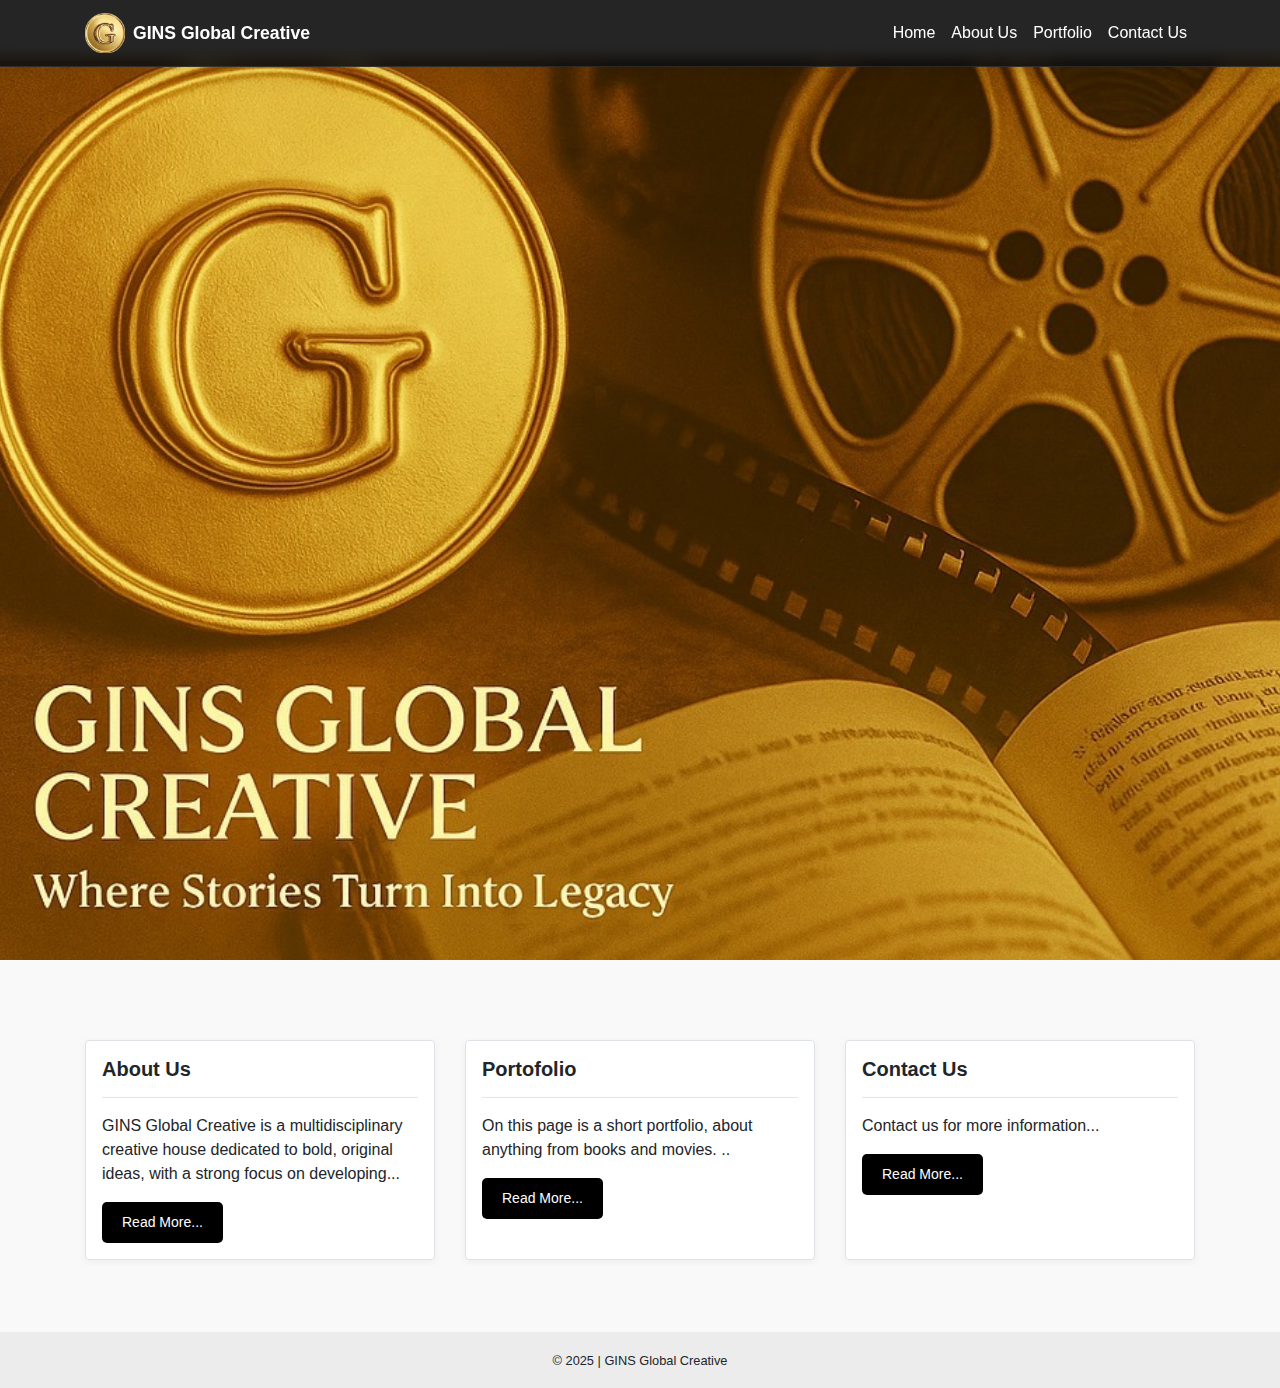
<file: index.html>
<!DOCTYPE html>
<html lang="id">

<head>
    <meta name="viewport" content="width=device-width, initial-scale=1.0">
    <meta name="viewport" content="width=device-width, initial-scale=1.0">
    <title>GINS Global Creative</title>
    <link rel="shortcut icon" href="assest/img/logo.png" type="image/x-icon">
    <link rel="stylesheet" href="https://stackpath.bootstrapcdn.com/bootstrap/4.5.2/css/bootstrap.min.css">
    <link rel="stylesheet" href="assest/style.css">
</head>

<body>
    <!-- Navbar -->
<nav class="navbar navbar-expand-lg navbar-dark custom-navbar fixed-top">
    <div class="container">
        <a class="navbar-brand d-flex align-items-center" href="index.html">
            <img class="navlogo mr-2" src="assest/img/logo.png" alt="logo">
            GINS Global Creative
        </a>
        <button class="navbar-toggler" type="button" data-toggle="collapse" data-target="#navbarNav"
            aria-controls="navbarNav" aria-expanded="false" aria-label="Toggle navigation">
            <span class="navbar-toggler-icon"></span>
        </button>
        
        <div class="collapse navbar-collapse" id="navbarNav">
            <ul class="navbar-nav ml-auto">
                <li class="nav-item active"><a class="nav-link" href="index.html">Home</a></li>
                <li class="nav-item"><a class="nav-link" href="aboutus.html">About Us</a></li>
                <li class="nav-item"><a class="nav-link" href="portofolio.html">Portfolio</a></li>
                <li class="nav-item"><a class="nav-link" href="contact.html">Contact Us</a></li>
            </ul>
        </div>
    </div>
</nav>
 
    <!-- Jumbotron -->
    <div class="jumbotron jumbotron-fluid">
        <div class="container text-center"></div>
    </div>

    <!-- Card Section -->
    <div class="container py-5">
        <div class="row">
            <!-- About Us -->
            <div class="col-md-4 mb-4">
                <div class="custom-card border rounded p-3 h-100">
                    <h5 class="font-weight-bold">About Us</h5>
                    <hr>
                    <p>GINS Global Creative is a multidisciplinary creative house dedicated to bold, original ideas,
                        with a strong focus on developing...</p>
                    <a href="aboutus.html" class="btn custom-btn btn-sm" target="_blank">Read More...</a>
                </div>
            </div>

            <!-- Portofolio -->
            <div class="col-md-4 mb-4">
                <div class="custom-card border rounded p-3 h-100">
                    <h5 class="font-weight-bold">Portofolio</h5>
                    <hr>
                    <p>On this page is a short portfolio, about anything from books and movies. ..</p>
                    <a href="portofolio.html" class="btn custom-btn btn-sm" target="_blank">Read More...</a>
                </div>
            </div>

            <!-- Contact Us -->
            <div class="col-md-4 mb-4">
                <div class="custom-card border rounded p-3 h-100">
                    <h5 class="font-weight-bold">Contact Us</h5>
                    <hr>
                    <p>Contact us for more information...</p>
                    <a href="contact.html" class="btn custom-btn btn-sm" target="_blank">Read More...</a>
                </div>
            </div>
        </div>
    </div>

     <footer class="bg-body-tertiary text-center text-lg-start">
        <div class="text-center p-3" style="background-color: rgba(0, 0, 0, 0.05);">
            <small>© 2025 | GINS Global Creative</small>
        </div>
    </footer>
    <!-- Scripts -->
    <script src="https://code.jquery.com/jquery-3.5.1.slim.min.js"></script>
    <script src="https://cdn.jsdelivr.net/npm/bootstrap@4.5.2/dist/js/bootstrap.bundle.min.js"></script>
    <script>
        window.addEventListener('scroll', function () {
            var navbar = document.querySelector('.custom-navbar');
            if (window.scrollY > 50) {
                navbar.classList.add('scrolled');
            } else {
                navbar.classList.remove('scrolled');
            }
        });
    </script>
</body>

</html>
</file>
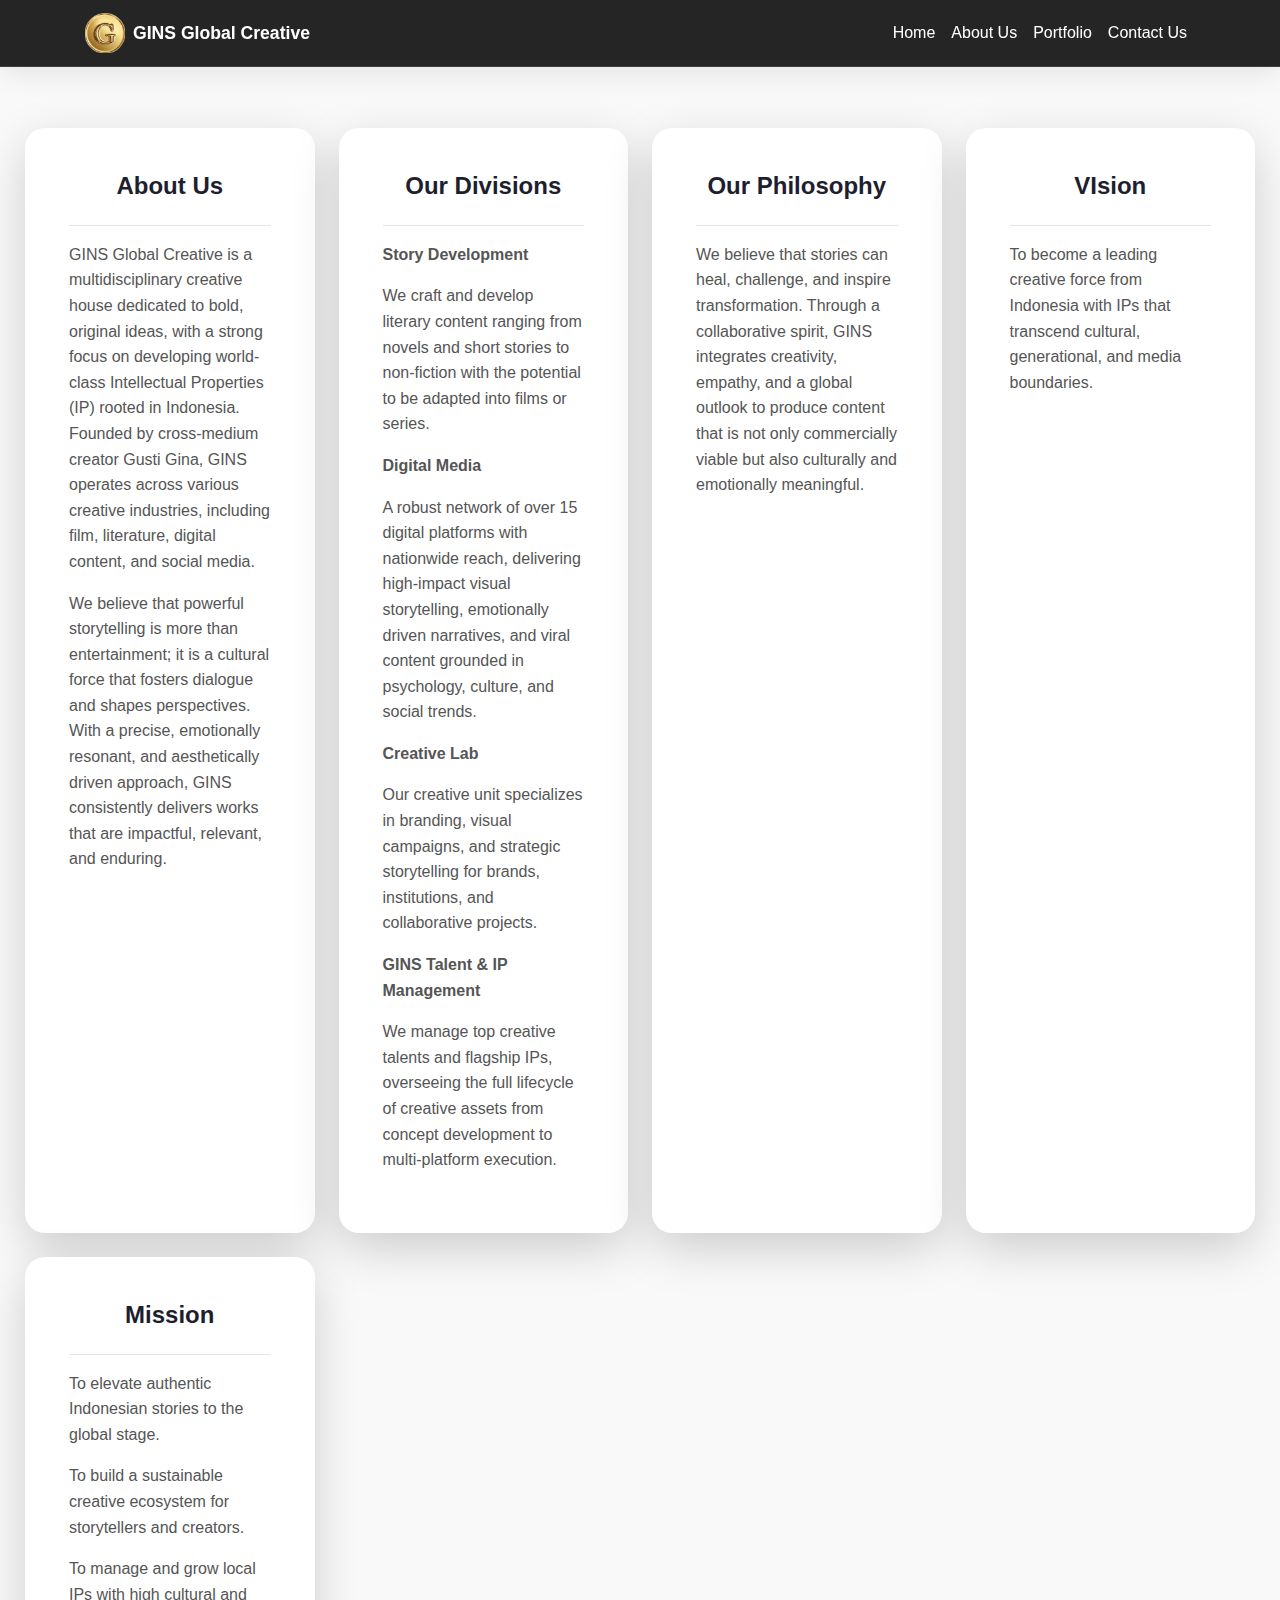
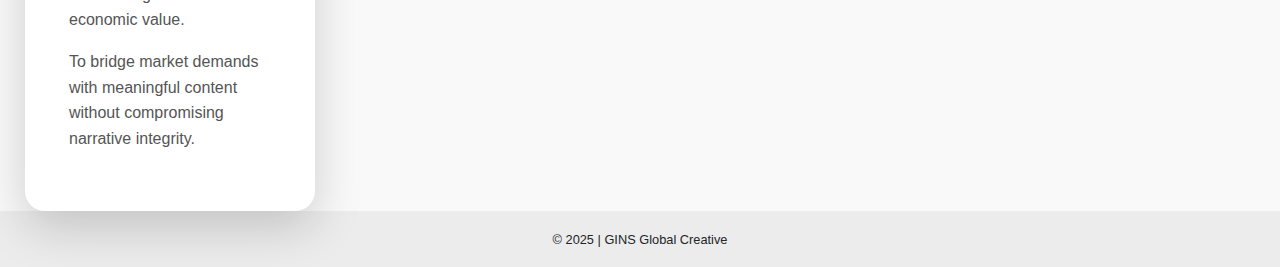
<file: aboutus.html>
<!DOCTYPE html>
<html lang="id">

<head>
    <meta name="viewport" content="width=device-width, initial-scale=1.0">
    <title>About Us - GINS Global Creative</title>
    <link rel="shortcut icon" href="assest/img/logo.png" type="image/x-icon">
    <link rel="stylesheet" href="https://stackpath.bootstrapcdn.com/bootstrap/4.5.2/css/bootstrap.min.css">
    <link rel="stylesheet" href="assest/style.css">
</head>

<body>
   <nav class="navbar navbar-expand-lg navbar-dark custom-navbar fixed-top">
    <div class="container">
        <a class="navbar-brand d-flex align-items-center" href="index.html">
            <img class="navlogo mr-2" src="assest/img/logo.png" alt="logo">
            GINS Global Creative
        </a>
        <button class="navbar-toggler" type="button" data-toggle="collapse" data-target="#navbarNav"
            aria-controls="navbarNav" aria-expanded="false" aria-label="Toggle navigation">
            <span class="navbar-toggler-icon"></span>
        </button>
        
        <div class="collapse navbar-collapse" id="navbarNav">
            <ul class="navbar-nav ml-auto">
                <li class="nav-item"><a class="nav-link" href="index.html">Home</a></li>
                <li class="nav-item active"><a class="nav-link" href="aboutus.html">About Us</a></li>
                <li class="nav-item"><a class="nav-link" href="portofolio.html">Portfolio</a></li>
                <li class="nav-item"><a class="nav-link" href="contact.html">Contact Us</a></li>
            </ul>
        </div>
    </div>
</nav>
    <!-- Content -->
    <div class="grid-container py-0 mt-5">
        <div class="card about-card shadow-lg p-4">
            <div class="card-body">
                <h2 class="mb-4 text-center"><b>About Us</b></h2>
                <hr>
                <p>
                    GINS Global Creative is a multidisciplinary creative house dedicated to bold, original ideas, 
                    with a strong focus on developing world-class Intellectual Properties (IP) rooted in Indonesia. 
                    Founded by cross-medium creator Gusti Gina, GINS operates across various creative industries, 
                    including film, literature, digital content, and social media.
                </p>
                <p>
                    We believe that powerful storytelling is more than entertainment; it is a cultural force that 
                    fosters dialogue and shapes perspectives. With a precise, emotionally resonant, and aesthetically 
                    driven approach, GINS consistently delivers works that are impactful, relevant, and enduring.
                </p>
            </div>
        </div>
        <div class="card about-card shadow-lg p-4">
            <div class="card-body">
                <h2 class="mb-4 text-center"><b>Our Divisions</b></h2>
                <hr>
                <p><b>Story Development</b></p>
                <p>We craft and develop literary content ranging from novels and short stories to non-fiction with the
                    potential to be adapted into films or series.</p>
                <p><b>Digital Media</b></p>
                <p>A robust network of over 15 digital platforms with nationwide reach, delivering high-impact visual
                    storytelling, emotionally driven narratives, and viral content grounded in psychology, culture, and
                    social trends.</p>
                <p><b>Creative Lab</b></p>
                <p>Our creative unit specializes in branding, visual campaigns, and strategic storytelling for brands,
                    institutions, and collaborative projects.</p>
                <p><b>GINS Talent & IP Management</b></p>
                <p>We manage top creative talents and flagship IPs, overseeing the full lifecycle of creative assets
                    from concept development to multi-platform execution.</p>
            </div>
        </div>
        <div class="card about-card shadow-lg p-4">
            <div class="card-body">
                <h2 class="mb-4 text-center"><b>Our Philosophy</b></h2>
                <hr>
                <p>We believe that stories can heal, challenge, and inspire transformation. Through a collaborative
                    spirit, GINS integrates creativity, empathy, and a global outlook to produce content that is not
                    only commercially viable but also culturally and emotionally meaningful.</p>
            </div>
        </div>
        <div class="card about-card shadow-lg p-4">
            <div class="card-body">
                <h2 class="mb-4 text-center"><b>VIsion</b></h2>
                <hr>
                <p>To become a leading creative force from Indonesia with IPs that transcend cultural, generational, and
                    media boundaries.</p>
            </div>
        </div>
        <div class="card about-card shadow-lg p-4">
            <div class="card-body">
                <h2 class="mb-4 text-center"><b>Mission</b></h2>
                <hr>
                <p>To elevate authentic Indonesian stories to the global stage.</p>
                <p>To build a sustainable creative ecosystem for storytellers and creators.</p>
                <p>To manage and grow local IPs with high cultural and economic value.</p>
                <p>To bridge market demands with meaningful content without compromising narrative integrity.</p>
            </div>
        </div>
    </div>

    <!-- Scripts -->
    <script src="https://code.jquery.com/jquery-3.5.1.slim.min.js"></script>
    <script src="https://cdn.jsdelivr.net/npm/bootstrap@4.5.2/dist/js/bootstrap.bundle.min.js"></script>
    <script src="https://cdn.jsdelivr.net/npm/popper.js@1.16.1/dist/umd/popper.min.js"></script>
<script src="https://stackpath.bootstrapcdn.com/bootstrap/4.5.2/js/bootstrap.min.js"></script>
    <script>
        window.addEventListener('scroll', function () {
            var navbar = document.querySelector('.custom-navbar');
            if (window.scrollY > 50) {
                navbar.classList.add('scrolled');
            } else {
                navbar.classList.remove('scrolled');
            }
        });
    </script>
    <script>
    window.addEventListener('scroll', function () {
        var navbar = document.querySelector('.custom-navbar');
        navbar.classList.toggle('scrolled', window.scrollY > 50);
    });
</script>

    <footer class="bg-body-tertiary text-center text-lg-start">
        <div class="text-center p-3" style="background-color: rgba(0, 0, 0, 0.05);">
            <small>© 2025 | GINS Global Creative</small>
        </div>
    </footer>
</body>

</html>
</file>
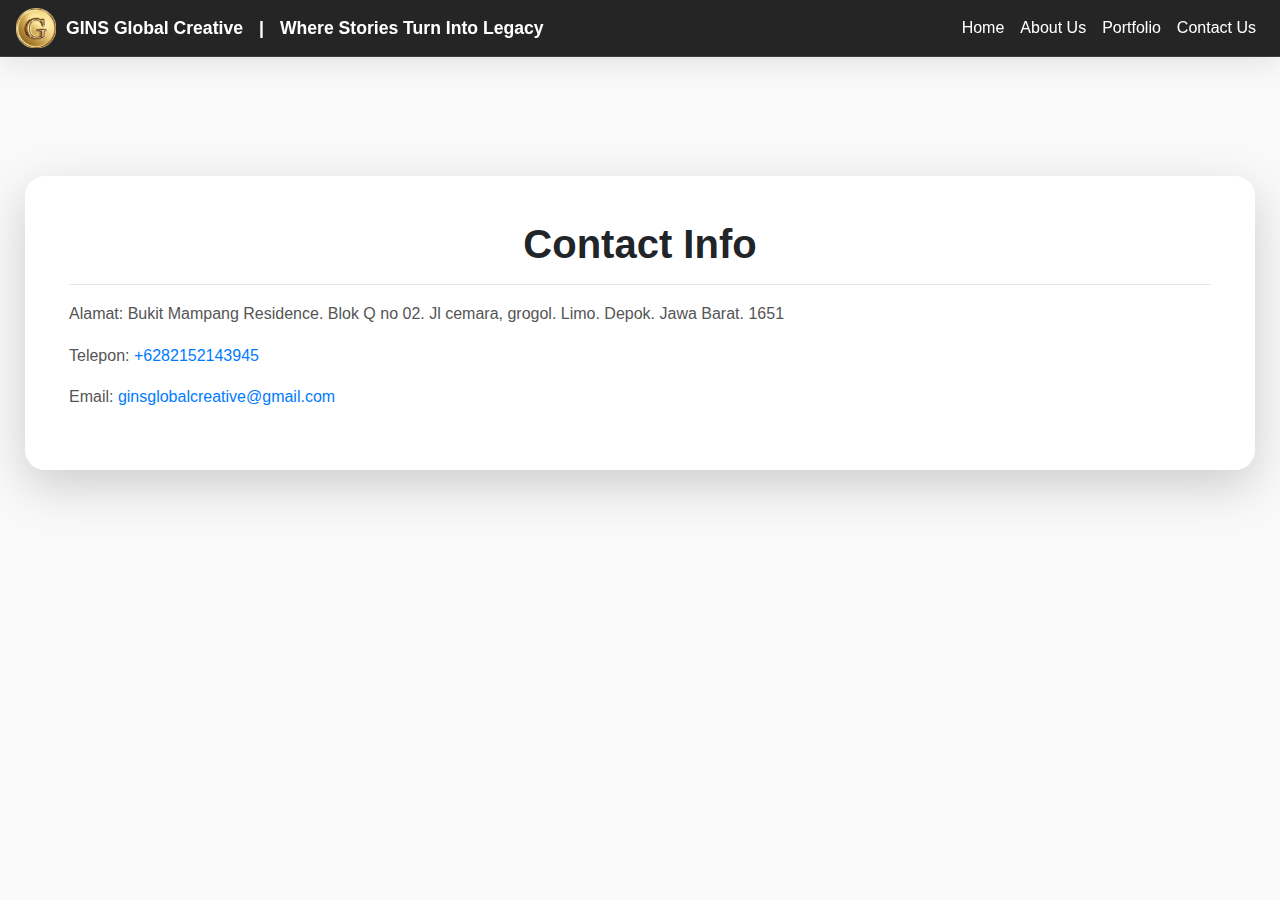
<file: contact.html>
<!DOCTYPE html>
<html lang="id">

<head>
    <meta name="viewport" content="width=device-width, initial-scale=1.0">
    <title>Contact Us - GINS Global Creative</title>
    <link rel="shortcut icon" href="assest/img/logo.png" type="image/x-icon">
    <link rel="stylesheet" href="https://stackpath.bootstrapcdn.com/bootstrap/4.5.2/css/bootstrap.min.css">
    <link rel="stylesheet" href="assest/style.css">
</head>

<body>
    <nav class="navbar navbar-expand-lg navbar-dark custom-navbar fixed-top">
        <img class="navlogo" src="assest/img/logo.png" alt="logo">
        <a class="navbar-brand" href="index.html">GINS Global Creative</a>
        <a class="navbar-brand">|</a>
        <a class="navbar-brand">Where Stories Turn Into Legacy</a>
        <button class="navbar-toggler" type="button" data-toggle="collapse" data-target="#navbarNav">
            <span class="navbar-toggler-icon"></span>
        </button>
        <div class="collapse navbar-collapse" id="navbarNav">
            <ul class="navbar-nav ml-auto">
                <li class="nav-item"><a class="nav-link" href="index.html">Home</a></li>
                <li class="nav-item"><a class="nav-link" href="aboutus.html">About Us</a></li>
                <li class="nav-item"><a class="nav-link" href="portofolio.html">Portfolio</a></li>
                <li class="nav-item active"><a class="nav-link" href="contact.html">Contact Us</a></li>
            </ul>
        </div>
    </nav>

    <div class="grid-container py-5 mt-5">
        <div class="card about-card shadow-lg p-4">
            <div class="card-body">
                <h1 class="text-center"><b>Contact Info</b></h1>
                <hr>
                <p>Alamat: Bukit Mampang Residence. Blok Q no 02. Jl cemara, grogol. Limo. Depok. Jawa Barat. 1651</p>
                <p>Telepon: <a href="tel:+6282152143945">+6282152143945</a></p>
                <p>Email: <a href="mailto:ginsglobalcreative@gmail.com">ginsglobalcreative@gmail.com</a></p>
            </div>
        </div>
    </div>

    <!-- Scripts -->
    <script src="https://code.jquery.com/jquery-3.5.1.slim.min.js"></script>
    <script src="https://cdn.jsdelivr.net/npm/bootstrap@4.5.2/dist/js/bootstrap.bundle.min.js"></script>
    <script>
        window.addEventListener('scroll', function () {
            var navbar = document.querySelector('.custom-navbar');
            if (window.scrollY > 50) {
                navbar.classList.add('scrolled');
            } else {
                navbar.classList.remove('scrolled');
            }
        });
    </script>
</body>

</html>
</file>
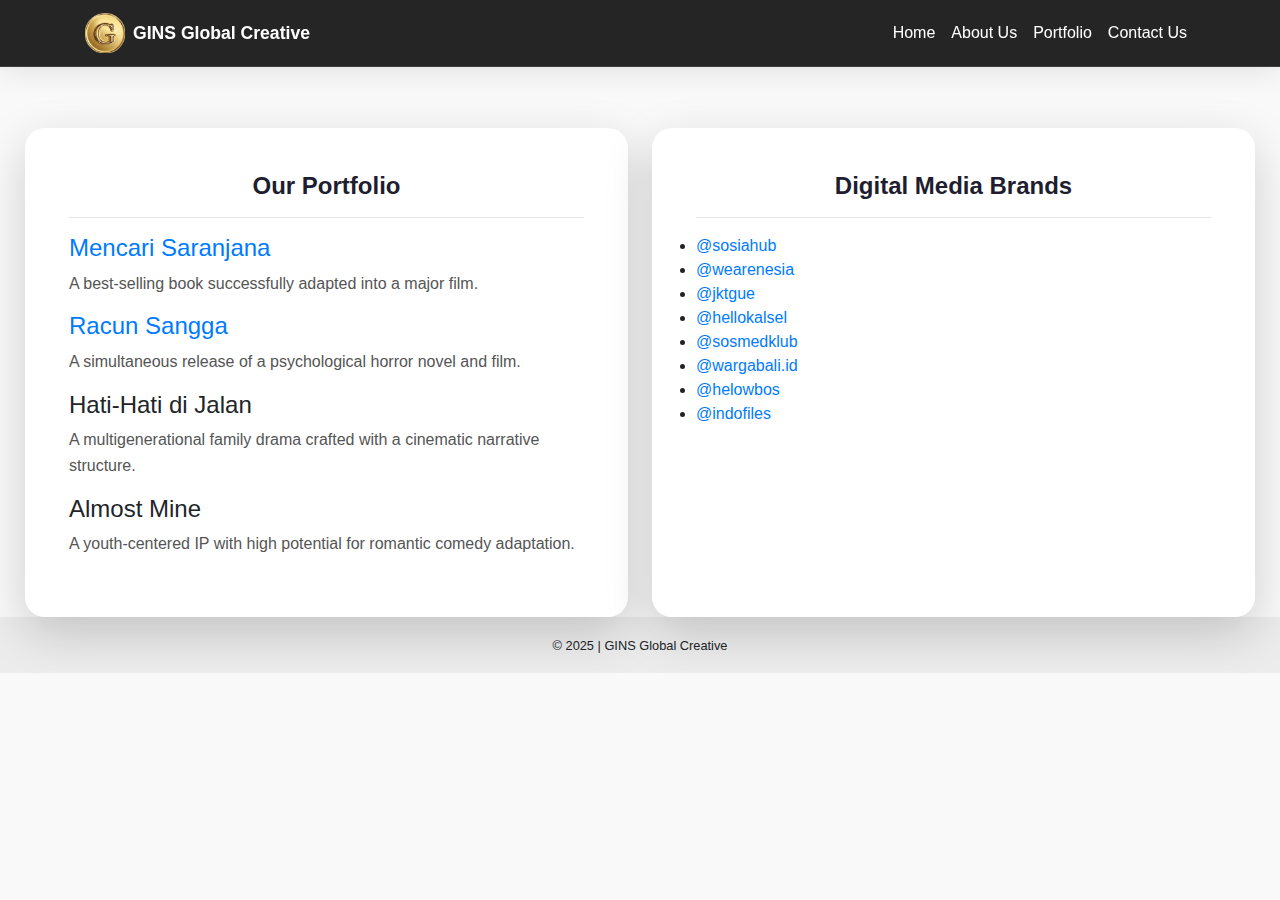
<file: portofolio.html>
<!DOCTYPE html>
<html lang="id">

<head>
    <meta name="viewport" content="width=device-width, initial-scale=1.0">
    <title>Portfolio - GINS Global Creative</title>
    <link rel="shortcut icon" href="assest/img/logo.png" type="image/x-icon">
    <link rel="stylesheet" href="https://stackpath.bootstrapcdn.com/bootstrap/4.5.2/css/bootstrap.min.css">
    <link rel="stylesheet" href="assest/style.css">
</head>

<body>
    <!-- Navbar -->
     <nav class="navbar navbar-expand-lg navbar-dark custom-navbar fixed-top">
    <div class="container">
        <a class="navbar-brand d-flex align-items-center" href="index.html">
            <img class="navlogo mr-2" src="assest/img/logo.png" alt="logo">
            GINS Global Creative
        </a>
        <button class="navbar-toggler" type="button" data-toggle="collapse" data-target="#navbarNav"
            aria-controls="navbarNav" aria-expanded="false" aria-label="Toggle navigation">
            <span class="navbar-toggler-icon"></span>
        </button>
        
        <div class="collapse navbar-collapse" id="navbarNav">
            <ul class="navbar-nav ml-auto">
                <li class="nav-item"><a class="nav-link" href="index.html">Home</a></li>
                <li class="nav-item"><a class="nav-link" href="aboutus.html">About Us</a></li>
                <li class="nav-item active"><a class="nav-link" href="portofolio.html">Portfolio</a></li>
                <li class="nav-item"><a class="nav-link" href="contact.html">Contact Us</a></li>
            </ul>
        </div>
    </div>
</nav>
    <!-- Content -->
    <div class="grid-container py-0 mt-5">
        <div class="card about-card shadow-lg p-4">
            <div class="card-body">
                <h2 class="text-center"><b>Our Portfolio</b></h2>
                <hr>
                <!-- Karya -->
                <div class="portfolio-item">
                    <h4><a href="https://g.co/kgs/5MmDt7N" target="_blank">Mencari Saranjana</a></h4>
                    <p>A best-selling book successfully adapted into a major film.</p>
                </div>

                <div class="portfolio-item">
                    <h4><a href="https://g.co/kgs/UieBD9D" target="_blank">Racun Sangga</a></h4>
                    <p>A simultaneous release of a psychological horror novel and film.</p>
                </div>

                <div class="portfolio-item">
                    <h4>Hati-Hati di Jalan</h4>
                    <p>A multigenerational family drama crafted with a cinematic narrative structure.</p>
                </div>

                <div class="portfolio-item">
                    <h4>Almost Mine</h4>
                    <p>A youth-centered IP with high potential for romantic comedy adaptation.</p>
                </div>
            </div>
        </div>
        <div class="card about-card shadow-lg p-4">
            <div class="card-body">
                <h2 class="text-center"><b>Digital Media Brands</b></h2>
                <hr>
                <ul class="social-links pl-0">
                    <li><a href="https://www.instagram.com/sosiahub" target="_blank"><i class="fab fa-instagram"></i>
                            @sosiahub</a></li>
                    <li><a href="https://www.instagram.com/wearenesia" target="_blank"><i class="fab fa-instagram"></i>
                            @wearenesia</a></li>
                    <li><a href="https://www.instagram.com/jktgue" target="_blank"><i class="fab fa-instagram"></i>
                            @jktgue</a></li>
                    <li><a href="https://www.instagram.com/hellokalsel" target="_blank"><i class="fab fa-instagram"></i>
                            @hellokalsel</a></li>
                    <li><a href="https://www.instagram.com/sosmedklub" target="_blank"><i class="fab fa-instagram"></i>
                            @sosmedklub</a></li>
                    <li><a href="https://www.instagram.com/wargabali.id" target="_blank"><i
                                class="fab fa-instagram"></i> @wargabali.id</a></li>
                    <li><a href="https://www.instagram.com/helowbos" target="_blank"><i class="fab fa-instagram"></i>
                            @helowbos</a></li>
                    <li><a href="https://www.instagram.com/indofiles" target="_blank"><i class="fab fa-instagram"></i>
                            @indofiles</a></li>
                </ul>
            </div>
        </div>
    </div>

        <footer class="bg-body-tertiary text-center text-lg-start">
        <div class="text-center p-3" style="background-color: rgba(0, 0, 0, 0.05);">
            <small>© 2025 | GINS Global Creative</small>
        </div>
    </footer>

    <!-- Scripts -->
    <script src="https://code.jquery.com/jquery-3.5.1.slim.min.js"></script>
    <script src="https://cdn.jsdelivr.net/npm/bootstrap@4.5.2/dist/js/bootstrap.bundle.min.js"></script>
    <script src="https://cdn.jsdelivr.net/npm/popper.js@1.16.1/dist/umd/popper.min.js"></script>
<script src="https://stackpath.bootstrapcdn.com/bootstrap/4.5.2/js/bootstrap.min.js"></script>
    <script>
        window.addEventListener('scroll', function () {
            var navbar = document.querySelector('.custom-navbar');
            if (window.scrollY > 50) {
                navbar.classList.add('scrolled');
            } else {
                navbar.classList.remove('scrolled');
            }
        });
    </script>
    <script>
    window.addEventListener('scroll', function () {
        var navbar = document.querySelector('.custom-navbar');
        navbar.classList.toggle('scrolled', window.scrollY > 50);
    });
</script>

</body>

</html>
</file>
<file: assest/style.css>
/* BASE STYLES */
/* General layout */
body {
    font-family: 'Segoe UI', Tahoma, Geneva, Verdana, sans-serif;
    background-color: #f9f9f9;
    padding-top: 80px; /* Agar konten tidak ketiban navbar */
    margin: 0;
}

/* Fixed navbar styling */
.custom-navbar {
    background: rgba(0, 0, 0, 0.85);
    backdrop-filter: blur(8px);
    -webkit-backdrop-filter: blur(8px);
    transition: background-color 0.3s ease;
    z-index: 1030;
    box-shadow: 0 4px 30px rgba(0, 0, 0, 0.1);
    border-bottom: 1px solid rgba(255, 255, 255, 0.1);
    position: fixed;
    top: 0;
    width: 100%;
    padding: 0.5rem 1rem;
}

/* Scroll effect */
.custom-navbar.scrolled {
    background: rgba(0, 0, 0, 0.6);
    backdrop-filter: blur(10px);
}

/* Logo style */
.navlogo {
    width: 40px;
    height: auto;
    margin-right: 10px;
}

/* Navbar brand alignment */
.navbar-brand {
    display: flex;
    align-items: center;
    font-weight: bold;
    font-size: 1.1rem;
    color: #fff !important;
}

/* Navbar link styling */
.navbar-nav .nav-link {
    color: white !important;
    padding: 0.5rem 1rem;
    transition: color 0.3s ease;
    font-weight: 500;
}

.jumbotron {
    background: url('img/1.jpeg') no-repeat center center;
    background-size: cover;
    color: white;
    height: 100vh;
    display: flex;
    align-items: center;
    justify-content: center;
    text-shadow: 2px 2px 4px #000;
    text-align: center;
    padding: 20px;
    margin-top: -20px;
    padding-bottom: 30px;
}

.custom-card {
    background-color: white;
    box-shadow: 0 2px 8px rgba(0, 0, 0, 0.05);
    transition: box-shadow 0.3s ease-in-out;
    padding: 1.5rem;
    border-radius: 10px;
}

.custom-card:hover {
    box-shadow: 0 4px 16px rgba(0, 0, 0, 0.1);
}

.custom-btn {
    background-color: #000;
    color: #fff;
    transition: background-color 0.3s ease, color 0.3s ease;
    padding: 10px 20px;
    border: none;
    border-radius: 5px;
    width: fit-content;
}

.custom-btn:hover {
    background-color: yellow;
    color: black;
}

/* GRID CONTAINER */
.grid-container {
    display: grid;
    grid-template-columns: repeat(auto-fit, minmax(280px, 1fr));
    gap: 1.5rem;
    padding: 25px;
}

.about-card {
    background-color: #ffffff;
    border-radius: 20px;
    border: none;
    transition: transform 0.3s ease, box-shadow 0.3s ease;
    padding: 1.8rem;
}

.about-card:hover {
    transform: translateY(-5px);
    box-shadow: 0 10px 25px rgba(0, 0, 0, 0.15);
}

.about-card h2 {
    color: #1e1e2f;
    font-weight: 700;
    font-size: 1.5rem;
}

.about-card p {
    color: #555;
    font-size: 1rem;
    line-height: 1.6;
}

/* MEDIA QUERIES */
@media (max-width: 768px) {
    .navbar {
        flex-direction: column;
        align-items: flex-start;
    }

    .jumbotron {
        height: auto;
        padding: 60px 20px;
    }

    .custom-btn {
        width: 100%;
    }

    .navlogo {
        width: 35px;
    }
}

@media (max-width: 480px) {
    .about-card h2 {
        font-size: 1.2rem;
    }

    .about-card p {
        font-size: 0.95rem;
    }
}
</file>
